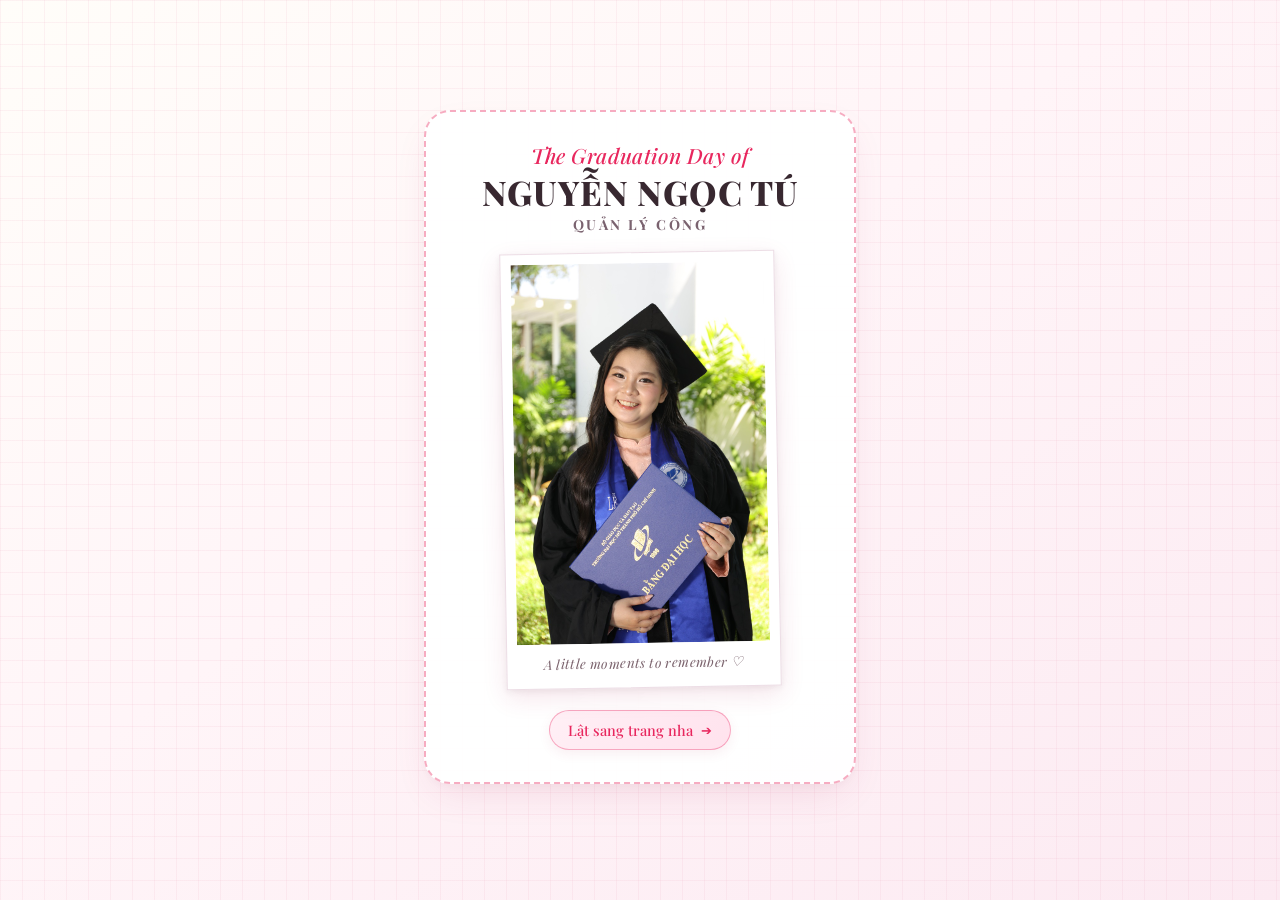
<file: index.html>
﻿<!DOCTYPE html>
<html lang="vi">
<head>
  <meta charset="UTF-8">
  <meta name="viewport" content="width=device-width, initial-scale=1, viewport-fit=cover">
  <title>Ngọc Tú – Graduation 2026 | Thiệp Mời Tốt Nghiệp</title>
  <meta name="description" content="Sáng thứ Bảy, 28.11.2026 tại Trường Đại học Mở TP. Hồ Chí Minh. Thân mời người thương đến chung vui cùng Ngọc Tú nha ♡">
  
  <meta property="og:title" content="Ngọc Tú tốt nghiệp rồi nè! 🎓✨">
  <meta property="og:description" content="Sáng thứ Bảy, 28.11.2026 tại Trường Đại học Mở TP. Hồ Chí Minh. Thân mời người thương đến chung vui cùng Ngọc Tú nha ♡">
  <meta property="og:image" content="./graduation_files/tu-polaroid-centered.jpg">
  <meta name="twitter:card" content="summary_large_image">
  <meta name="twitter:title" content="Ngọc Tú tốt nghiệp rồi nè! 🎓✨">
  <meta name="twitter:description" content="Sáng thứ Bảy, 28.11.2026 tại Trường Đại học Mở TP. Hồ Chí Minh. Thân mời người thương đến chung vui cùng Ngọc Tú nha ♡">
  <meta name="twitter:image" content="./graduation_files/tu-polaroid-centered.jpg">
  
  <!-- Font chữ: Playfair Display & Great Vibes -->
  <link rel="preconnect" href="https://fonts.googleapis.com">
  <link rel="preconnect" href="https://fonts.gstatic.com" crossorigin>
  <link href="https://fonts.googleapis.com/css2?family=Great+Vibes&family=Playfair+Display:ital,wght@0,400;0,500;0,600;0,700;0,800;0,900;1,400;1,500;1,600;1,700;1,800&display=swap" rel="stylesheet">
  
  <!-- File CSS giao diện Scrapbook x Editorial x Mobile Book Flip -->
  <link rel="stylesheet" href="./style.css">
</head>
<body>

  <!-- ================= BỐ CỤC CHÍNH: CUỐN SÁCH THIỆP MỜI TỐT NGHIỆP ĐỊNH DẠNG DỌC ================= -->
  <main class="invitation-screen" id="invitationScreen">

    <!-- KHUNG CUỐN SÁCH 3D (BOOK VIEWPORT) -->
    <div class="book-viewport" id="bookViewport">
      
      <!-- ================= TRANG 1: SECTION 01 - BÌA POLAROID & PERSONAL NAMEPLATE ================= -->
      <article class="book-page page-1 is-active" id="page1" aria-label="Trang 1 - Bìa tốt nghiệp">
        <div class="page-card-dashed">
          
          <!-- 1. KHỐI PERSONAL NAMEPLATE (DỜI LÊN TRÊN ẢNH POLAROID) -->
          <div class="personal-nameplate">
            <p class="nameplate-subhead">The Graduation Day of</p>
            <h1 class="nameplate-fullname">NGUYỄN NGỌC TÚ</h1>
            <p class="nameplate-major">QUẢN LÝ CÔNG</p>
          </div>

          <!-- 2. ẢNH CHÂN DUNG POLAROID LỚN (XOAY 90 ĐỘ ĐỨNG THẲNG, CĂN GIỮA KHUNG) -->
          <div class="polaroid-wrapper">
            <div class="polaroid-inner">
              <div class="photo-container">
                <img src="./graduation_files/tu-polaroid-centered.jpg" alt="Nguyễn Ngọc Tú - Graduation 2026" class="polaroid-photo" loading="eager">
              </div>
              <div class="polaroid-caption">
                <p class="polaroid-caption-text">A little moments to remember ♡</p>
              </div>
            </div>
          </div>

          <!-- NÚT LẬT SANG TRANG 2: HÀNH TRÌNH OU -->
          <div class="page-action-row">
            <button type="button" class="btn-flip-page btn-next" data-flip-target="2" aria-label="Lật sang trang dải phim 35mm">
              <span class="flip-btn-text">Lật sang trang nha</span>
              <span class="flip-btn-icon" aria-hidden="true">➔</span>
            </button>
          </div>

        </div>
      </article>

      <!-- ================= TRANG 2: SECTION 02 - DẢI PHIM 35MM HÀNH TRÌNH ĐẠI HỌC ================= -->
      <article class="book-page page-2" id="page2" aria-label="Trang 2 - Dải phim 35mm hành trình đại học">
        <div class="page-card-dashed">
          
          <!-- PHẦN MỞ ĐẦU: BADGE & ĐOẠN CHỮ Ý NGHĨA -->
          <header class="film-header">
            <div class="film-header-badge">
              <span class="film-header-icon">🎞️</span>
              <span class="badge-text"><span class="badge-text-part">MEMORIES</span> <span class="badge-sep">·</span> <span class="badge-text-part">2022 – 2026</span></span>
            </div>
            <p class="film-sub-text">
              Những năm tháng ấy, mình đã lớn lên như thế.<br>
              Bốn năm, nhiều câu chuyện và vô số ký ức mình muốn lưu giữ thật lâu ♡
            </p>
          </header>

          <!-- DẢI PHIM 35MM TỰ ĐỘNG CHẠY NGANG (BG-PICS XEN KẼ PRE-GRADUATION PHOTOS) -->
          <div class="film-strip-card" id="filmStripCard">
            <div class="film-washi-tape" aria-hidden="true"></div>

            <div class="film-35mm-reel">
              <!-- Hàng lỗ perforation phía trên + thông số phim vintage -->
              <div class="film-perforation-bar bar-top">
                <div class="sprocket-holes"></div>
                <div class="film-meta-text">
                  <span class="meta-tag">▶ QUẢN LÝ CÔNG</span>
                  <span class="meta-tag">GRADUATION</span>
                  <span class="meta-tag">OU · 2022–2026</span>
                </div>
              </div>

              <!-- Khung chiếu dải phim -->
              <div class="film-marquee-viewport" id="filmMarqueeViewport">
                <div class="film-marquee-track" id="filmMarqueeTrack">
                  <div class="film-frame-item is-landscape"><img src="./graduation_files/bg-pics/pic-01.jpg" alt="Khoảnh khắc OU" class="film-photo" loading="eager"></div>
                  <div class="film-frame-item is-landscape"><img src="./graduation_files/photos/lvhq0003-800.jpg" alt="Kỷ yếu tốt nghiệp" class="film-photo" loading="eager"></div>
                  <div class="film-frame-item is-landscape"><img src="./graduation_files/bg-pics/pic-02.jpg" alt="Khoảnh khắc OU" class="film-photo" loading="eager"></div>
                  <div class="film-frame-item is-landscape"><img src="./graduation_files/photos/lvhq0066-800.jpg" alt="Kỷ yếu tốt nghiệp" class="film-photo" loading="lazy"></div>
                  <div class="film-frame-item is-landscape"><img src="./graduation_files/bg-pics/pic-03.jpg" alt="Khoảnh khắc OU" class="film-photo" loading="lazy"></div>
                  <div class="film-frame-item is-portrait"><img src="./graduation_files/photos/lvhq0101-800.jpg" alt="Kỷ yếu tốt nghiệp" class="film-photo" loading="lazy"></div>
                  <div class="film-frame-item is-landscape"><img src="./graduation_files/bg-pics/pic-04.jpg" alt="Khoảnh khắc OU" class="film-photo" loading="lazy"></div>
                  <div class="film-frame-item is-portrait"><img src="./graduation_files/photos/lvhq0321-800.jpg" alt="Kỷ yếu tốt nghiệp" class="film-photo" loading="lazy"></div>
                  <div class="film-frame-item is-landscape"><img src="./graduation_files/bg-pics/pic-05.jpg" alt="Khoảnh khắc OU" class="film-photo" loading="lazy"></div>
                  <div class="film-frame-item is-portrait"><img src="./graduation_files/bg-pics/pic-06.jpg" alt="Khoảnh khắc OU" class="film-photo" loading="lazy"></div>
                  <div class="film-frame-item is-landscape"><img src="./graduation_files/photos/lvhq0336-800.jpg" alt="Kỷ yếu tốt nghiệp" class="film-photo" loading="lazy"></div>
                  <div class="film-frame-item is-square"><img src="./graduation_files/bg-pics/pic-08.jpg" alt="Khoảnh khắc OU" class="film-photo" loading="lazy"></div>
                  <div class="film-frame-item is-landscape"><img src="./graduation_files/photos/lvhq0357-800.jpg" alt="Kỷ yếu tốt nghiệp" class="film-photo" loading="lazy"></div>
                  <div class="film-frame-item is-landscape"><img src="./graduation_files/bg-pics/pic-09.jpg" alt="Khoảnh khắc OU" class="film-photo" loading="lazy"></div>
                  <div class="film-frame-item is-portrait"><img src="./graduation_files/photos/lvhq0513-800.jpg" alt="Kỷ yếu tốt nghiệp" class="film-photo" loading="lazy"></div>
                  <div class="film-frame-item is-landscape"><img src="./graduation_files/bg-pics/pic-10.jpg" alt="Khoảnh khắc OU" class="film-photo" loading="lazy"></div>
                  <div class="film-frame-item is-portrait"><img src="./graduation_files/photos/lvhq0556-800.jpg" alt="Kỷ yếu tốt nghiệp" class="film-photo" loading="lazy"></div>
                  <div class="film-frame-item is-portrait is-portrait-23"><img src="./graduation_files/bg-pics/pic-11.jpg" alt="Khoảnh khắc OU" class="film-photo" loading="lazy"></div>
                  <div class="film-frame-item is-landscape is-landscape-wide"><img src="./graduation_files/bg-pics/pic-12.jpg" alt="Khoảnh khắc OU" class="film-photo" loading="lazy"></div>
                  <div class="film-frame-item is-portrait"><img src="./graduation_files/photos/lvhq0638-800.jpg" alt="Kỷ yếu tốt nghiệp" class="film-photo" loading="lazy"></div>
                  <div class="film-frame-item is-landscape"><img src="./graduation_files/bg-pics/pic-13.jpg" alt="Khoảnh khắc OU" class="film-photo" loading="lazy"></div>
                  <div class="film-frame-item is-portrait"><img src="./graduation_files/photos/lvhq0655-800.jpg" alt="Kỷ yếu tốt nghiệp" class="film-photo" loading="lazy"></div>
                  <div class="film-frame-item is-portrait"><img src="./graduation_files/bg-pics/pic-14.jpg" alt="Khoảnh khắc OU" class="film-photo" loading="lazy"></div>
                  <div class="film-frame-item is-portrait"><img src="./graduation_files/photos/lvhq0660-800.jpg" alt="Kỷ yếu tốt nghiệp" class="film-photo" loading="lazy"></div>
                  <div class="film-frame-item is-landscape"><img src="./graduation_files/bg-pics/pic-15.jpg" alt="Khoảnh khắc OU" class="film-photo" loading="lazy"></div>
                  <div class="film-frame-item is-landscape"><img src="./graduation_files/photos/lvhq0673-800.jpg" alt="Kỷ yếu tốt nghiệp" class="film-photo" loading="lazy"></div>
                  <div class="film-frame-item is-landscape"><img src="./graduation_files/bg-pics/pic-16.jpg" alt="Khoảnh khắc OU" class="film-photo" loading="lazy"></div>
                  <div class="film-frame-item is-landscape"><img src="./graduation_files/bg-pics/pic-17.jpg" alt="Khoảnh khắc OU" class="film-photo" loading="lazy"></div>
                  <div class="film-frame-item is-landscape"><img src="./graduation_files/photos/lvhq0783-800.jpg" alt="Kỷ yếu tốt nghiệp" class="film-photo" loading="lazy"></div>
                  <div class="film-frame-item is-landscape"><img src="./graduation_files/bg-pics/pic-18.jpg" alt="Khoảnh khắc OU" class="film-photo" loading="lazy"></div>
                  <div class="film-frame-item is-portrait"><img src="./graduation_files/photos/lvhq0799-800.jpg" alt="Kỷ yếu tốt nghiệp" class="film-photo" loading="lazy"></div>
                  <div class="film-frame-item is-portrait"><img src="./graduation_files/bg-pics/pic-19.jpg" alt="Khoảnh khắc OU" class="film-photo" loading="lazy"></div>
                  <div class="film-frame-item is-landscape"><img src="./graduation_files/photos/lvhq9982-800.jpg" alt="Kỷ yếu tốt nghiệp" class="film-photo" loading="lazy"></div>
                  <div class="film-frame-item is-landscape"><img src="./graduation_files/bg-pics/pic-20.jpg" alt="Khoảnh khắc OU" class="film-photo" loading="lazy"></div>
                  <div class="film-frame-item is-portrait"><img src="./graduation_files/photos/lvhq9987-800.jpg" alt="Kỷ yếu tốt nghiệp" class="film-photo" loading="lazy"></div>
                  <div class="film-frame-item is-landscape"><img src="./graduation_files/bg-pics/pic-21.jpg" alt="Khoảnh khắc OU" class="film-photo" loading="lazy"></div>
                  <!-- BẢN SAO TIẾP NỐI ĐỂ CUỘN LIỀN MẠCH VÔ TẬN -->
                  <div class="film-frame-item is-landscape" aria-hidden="true"><img src="./graduation_files/bg-pics/pic-01.jpg" alt="" class="film-photo" loading="lazy"></div>
                  <div class="film-frame-item is-landscape" aria-hidden="true"><img src="./graduation_files/photos/lvhq0003-800.jpg" alt="" class="film-photo" loading="lazy"></div>
                  <div class="film-frame-item is-landscape" aria-hidden="true"><img src="./graduation_files/bg-pics/pic-02.jpg" alt="" class="film-photo" loading="lazy"></div>
                  <div class="film-frame-item is-landscape" aria-hidden="true"><img src="./graduation_files/photos/lvhq0066-800.jpg" alt="" class="film-photo" loading="lazy"></div>
                  <div class="film-frame-item is-landscape" aria-hidden="true"><img src="./graduation_files/bg-pics/pic-03.jpg" alt="" class="film-photo" loading="lazy"></div>
                  <div class="film-frame-item is-portrait" aria-hidden="true"><img src="./graduation_files/photos/lvhq0101-800.jpg" alt="" class="film-photo" loading="lazy"></div>
                  <div class="film-frame-item is-landscape" aria-hidden="true"><img src="./graduation_files/bg-pics/pic-04.jpg" alt="" class="film-photo" loading="lazy"></div>
                  <div class="film-frame-item is-portrait" aria-hidden="true"><img src="./graduation_files/photos/lvhq0321-800.jpg" alt="" class="film-photo" loading="lazy"></div>
                  <div class="film-frame-item is-landscape" aria-hidden="true"><img src="./graduation_files/bg-pics/pic-05.jpg" alt="" class="film-photo" loading="lazy"></div>
                  <div class="film-frame-item is-portrait" aria-hidden="true"><img src="./graduation_files/bg-pics/pic-06.jpg" alt="" class="film-photo" loading="lazy"></div>
                  <div class="film-frame-item is-landscape" aria-hidden="true"><img src="./graduation_files/photos/lvhq0336-800.jpg" alt="" class="film-photo" loading="lazy"></div>
                  <div class="film-frame-item is-square" aria-hidden="true"><img src="./graduation_files/bg-pics/pic-08.jpg" alt="" class="film-photo" loading="lazy"></div>
                  <div class="film-frame-item is-landscape" aria-hidden="true"><img src="./graduation_files/photos/lvhq0357-800.jpg" alt="" class="film-photo" loading="lazy"></div>
                  <div class="film-frame-item is-landscape" aria-hidden="true"><img src="./graduation_files/bg-pics/pic-09.jpg" alt="" class="film-photo" loading="lazy"></div>
                  <div class="film-frame-item is-portrait" aria-hidden="true"><img src="./graduation_files/photos/lvhq0513-800.jpg" alt="" class="film-photo" loading="lazy"></div>
                  <div class="film-frame-item is-landscape" aria-hidden="true"><img src="./graduation_files/bg-pics/pic-10.jpg" alt="" class="film-photo" loading="lazy"></div>
                  <div class="film-frame-item is-portrait" aria-hidden="true"><img src="./graduation_files/photos/lvhq0556-800.jpg" alt="" class="film-photo" loading="lazy"></div>
                  <div class="film-frame-item is-portrait is-portrait-23" aria-hidden="true"><img src="./graduation_files/bg-pics/pic-11.jpg" alt="" class="film-photo" loading="lazy"></div>
                  <div class="film-frame-item is-landscape is-landscape-wide" aria-hidden="true"><img src="./graduation_files/bg-pics/pic-12.jpg" alt="" class="film-photo" loading="lazy"></div>
                  <div class="film-frame-item is-portrait" aria-hidden="true"><img src="./graduation_files/photos/lvhq0638-800.jpg" alt="" class="film-photo" loading="lazy"></div>
                  <div class="film-frame-item is-landscape" aria-hidden="true"><img src="./graduation_files/bg-pics/pic-13.jpg" alt="" class="film-photo" loading="lazy"></div>
                  <div class="film-frame-item is-portrait" aria-hidden="true"><img src="./graduation_files/photos/lvhq0655-800.jpg" alt="" class="film-photo" loading="lazy"></div>
                  <div class="film-frame-item is-portrait" aria-hidden="true"><img src="./graduation_files/bg-pics/pic-14.jpg" alt="" class="film-photo" loading="lazy"></div>
                  <div class="film-frame-item is-portrait" aria-hidden="true"><img src="./graduation_files/photos/lvhq0660-800.jpg" alt="" class="film-photo" loading="lazy"></div>
                  <div class="film-frame-item is-landscape" aria-hidden="true"><img src="./graduation_files/bg-pics/pic-15.jpg" alt="" class="film-photo" loading="lazy"></div>
                  <div class="film-frame-item is-landscape" aria-hidden="true"><img src="./graduation_files/photos/lvhq0673-800.jpg" alt="" class="film-photo" loading="lazy"></div>
                  <div class="film-frame-item is-landscape" aria-hidden="true"><img src="./graduation_files/bg-pics/pic-16.jpg" alt="" class="film-photo" loading="lazy"></div>
                  <div class="film-frame-item is-landscape" aria-hidden="true"><img src="./graduation_files/bg-pics/pic-17.jpg" alt="" class="film-photo" loading="lazy"></div>
                  <div class="film-frame-item is-landscape" aria-hidden="true"><img src="./graduation_files/photos/lvhq0783-800.jpg" alt="" class="film-photo" loading="lazy"></div>
                  <div class="film-frame-item is-landscape" aria-hidden="true"><img src="./graduation_files/bg-pics/pic-18.jpg" alt="" class="film-photo" loading="lazy"></div>
                  <div class="film-frame-item is-portrait" aria-hidden="true"><img src="./graduation_files/photos/lvhq0799-800.jpg" alt="" class="film-photo" loading="lazy"></div>
                  <div class="film-frame-item is-portrait" aria-hidden="true"><img src="./graduation_files/bg-pics/pic-19.jpg" alt="" class="film-photo" loading="lazy"></div>
                  <div class="film-frame-item is-landscape" aria-hidden="true"><img src="./graduation_files/photos/lvhq9982-800.jpg" alt="" class="film-photo" loading="lazy"></div>
                  <div class="film-frame-item is-landscape" aria-hidden="true"><img src="./graduation_files/bg-pics/pic-20.jpg" alt="" class="film-photo" loading="lazy"></div>
                  <div class="film-frame-item is-portrait" aria-hidden="true"><img src="./graduation_files/photos/lvhq9987-800.jpg" alt="" class="film-photo" loading="lazy"></div>
                  <div class="film-frame-item is-landscape" aria-hidden="true"><img src="./graduation_files/bg-pics/pic-21.jpg" alt="" class="film-photo" loading="lazy"></div>
                </div>
              </div>

              <!-- Hàng lỗ perforation phía dưới + thông số phim vintage -->
              <div class="film-perforation-bar bar-bottom">
                <div class="sprocket-holes"></div>
                <div class="film-meta-text">
                  <span class="meta-tag">QUẢN LÝ CÔNG</span>
                  <span class="meta-tag">NGUYỄN NGỌC TÚ · GRADUATION</span>
                </div>
              </div>
            </div>
          </div>

          <!-- NÚT ĐIỀU HƯỚNG TRANG 2 -->
          <div class="page-action-row dual-action">
            <button type="button" class="btn-flip-page btn-prev" data-flip-target="1" aria-label="Quay lại trang trước">
              <span class="flip-btn-icon" aria-hidden="true">◀</span>
              <span class="flip-btn-text">Trang trước</span>
            </button>
            <button type="button" class="btn-flip-page btn-next" data-flip-target="3" aria-label="Lật sang trang tiếp theo">
              <span class="flip-btn-text">Trang tiếp theo</span>
              <span class="flip-btn-icon" aria-hidden="true">➔</span>
            </button>
          </div>

        </div>
      </article>

      <!-- ================= TRANG 3: SECTION 03 - THƯ MỜI THÂN THƯƠNG TỪ TÚ ================= -->
      <article class="book-page page-3" id="page3" aria-label="Trang 3 - Thư mời thân thương">
        <div class="page-card-dashed">
          
          <div class="letter-scrapbook-card">
            <div class="letter-header">
              <p class="letter-place-date">TP. Hồ Chí Minh, ngày 28 tháng 11 năm 2026</p>
              <h2 class="letter-salutation" id="letterSalutation">Gửi những người thương,</h2>
            </div>

            <div class="letter-content" id="letterContent">
              <p class="letter-paragraph">
                Có những người không cần đứng trên sân khấu cùng mình, nhưng lại là lý do mình đi được tới đó.
              </p>
              <p class="letter-paragraph">
                Cảm ơn mọi người đã đồng hành cùng Ngọc Tú, để những năm tháng thanh xuân này trở thành một dấu mốc thật đẹp và đáng nhớ. Mỗi người, mỗi mảnh ghép, mỗi kỷ niệm đều đã góp phần tạo nên một hành trình thật đáng nhớ tại OU.
              </p>
              <p class="letter-paragraph highlight-msg">
                Sáng Thứ Bảy, ngày 28.11, mình sẽ chính thức khép lại hành trình 4 năm tại OU. Ngọc Tú rất mong được gặp mọi người, cùng chung vui và lưu lại thật nhiều khoảnh khắc đáng nhớ ♡
              </p>
            </div>

            <div class="letter-footer">
              <p class="letter-sign-close">Thân thương,</p>
              <p class="letter-signature">Ngọc Tú</p>
            </div>
          </div>

          <!-- NÚT ĐIỀU HƯỚNG TRANG 3 -->
          <div class="page-action-row dual-action">
            <button type="button" class="btn-flip-page btn-prev" data-flip-target="2" aria-label="Quay lại trang trước">
              <span class="flip-btn-icon" aria-hidden="true">◀</span>
              <span class="flip-btn-text">Trang trước</span>
            </button>
            <button type="button" class="btn-flip-page btn-next" data-flip-target="4" aria-label="Lật sang trang tiếp theo">
              <span class="flip-btn-text">Trang tiếp theo</span>
              <span class="flip-btn-icon" aria-hidden="true">➔</span>
            </button>
          </div>

        </div>
      </article>

      <!-- ================= TRANG 4: SECTION 04 - CHI TIẾT LỄ TỐT NGHIỆP & ĐỊA ĐIỂM ================= -->
      <article class="book-page page-4" id="page4" aria-label="Trang 4 - Chi tiết lễ tốt nghiệp">
        <div class="page-card-dashed">
          
          <header class="details-header">
            <div class="details-badge">
              <span>🌸 Thân mời người thương</span>
            </div>
            <h2 class="details-main-title">LỄ TỐT NGHIỆP ĐẠI HỌC 2026</h2>
          </header>

          <div class="ceremony-info-card">
            <div class="info-item-row">
              <span class="info-row-icon">🗓️</span>
              <div class="info-row-text">
                <span class="info-row-label">Thời gian tổ chức</span>
                <span class="info-row-value">Sáng Thứ Bảy, ngày 28 tháng 11 năm 2026</span>
              </div>
            </div>

            <div class="info-item-row highlight-box">
              <span class="info-row-icon">📸</span>
              <div class="info-row-text">
                <span class="info-row-label">Khung giờ đón tiếp người thương</span>
                <span class="info-row-value photo-time">11:00 - 12h:30</span>
                <span class="info-row-desc">Lên đồ xinh để tụi mình cùng lưu lại những chiếc moment đáng nhớ nha!</span>
              </div>
            </div>

            <div class="info-item-row">
              <span class="info-row-icon">📍</span>
              <div class="info-row-text">
                <span class="info-row-label">Địa điểm tổ chức</span>
                <span class="info-row-value">Trường Đại học Mở TP. Hồ Chí Minh</span>
                <span class="info-row-desc">Số 97 Võ Văn Tần, Phường Xuân Hòa, TP. Hồ Chí Minh</span>
              </div>
            </div>

            <div class="info-item-row">
              <span class="info-row-icon">🛵</span>
              <div class="info-row-text">
                <span class="info-row-label">Địa điểm gửi xe gợi ý:</span>
                <ul class="parking-list">
                  <li>1. Bãi giữ xe trường OU (Số 97 Võ Văn Tần)</li>
                  <li>2. Du lịch Hòa Bình (Số 60 Võ Văn Tần)</li>
                  <li>3. Báo Người Lao Động (Số 123 Võ Văn Tần)</li>
                </ul>
              </div>
            </div>

            <!-- Nút Xác nhận tham dự lật sang trang kế tiếp (Trang 5) -->
            <div class="details-action-wrap">
              <button type="button" class="btn-maps-action btn-next" data-flip-target="5" aria-label="Chuyển sang trang xác nhận tham dự">
                <span>💌 Xác nhận tham dự ➔</span>
              </button>
            </div>
          </div>

          <!-- NÚT ĐIỀU HƯỚNG TRANG 4 -->
          <div class="page-action-row dual-action">
            <button type="button" class="btn-flip-page btn-prev" data-flip-target="3" aria-label="Quay lại trang trước">
              <span class="flip-btn-icon" aria-hidden="true">◀</span>
              <span class="flip-btn-text">Trang trước</span>
            </button>
            <button type="button" class="btn-flip-page btn-next" data-flip-target="5" aria-label="Lật sang trang tiếp theo">
              <span class="flip-btn-text">Trang tiếp theo</span>
              <span class="flip-btn-icon" aria-hidden="true">➔</span>
            </button>
          </div>

        </div>
      </article>

      <!-- ================= TRANG 5: SECTION 05 - XÁC NHẬN THAM DỰ (RSVP) ================= -->
      <article class="book-page page-5" id="page5" aria-label="Trang 5 - Xác nhận tham dự">
        <div class="page-card-dashed">
          
          <header class="rsvp-header">

            <h2 class="rsvp-main-title">XÁC NHẬN THAM DỰ</h2>
            <p class="rsvp-sub-text">
              Điền một chút thông tin để Ngọc Tú đón tiếp thật chu đáo nha ♡
            </p>
          </header>

          <div class="rsvp-card">
            <form id="rsvpForm" class="rsvp-form" novalidate>
              <div class="form-group">
                <label class="form-label" for="guestNameInput">Tên của bạn:</label>
                <input type="text" id="guestNameInput" name="name" class="form-input" placeholder="Nhập tên của bạn nè..." required>
              </div>

              <div class="form-group">
                <label class="form-label">Bạn sẽ đến chung vui cùng Tú chứ?</label>
                <div class="radio-options-row">
                  <label class="radio-card is-selected">
                    <input type="radio" name="attending" value="yes" checked>
                    <span class="radio-card-content">
                      <span class="radio-text">Sẽ đến nhaa!</span>
                    </span>
                  </label>
                  <label class="radio-card">
                    <input type="radio" name="attending" value="no">
                    <span class="radio-card-content">
                      <span class="radio-text">Tiếc quá, bận rồi</span>
                    </span>
                  </label>
                </div>
              </div>

              <div class="form-group">
                <label class="form-label" for="guestMsgInput">Lời chúc hoặc nhắn gửi cho Tú:</label>
                <textarea id="guestMsgInput" name="message" class="form-textarea" rows="3" placeholder="Gửi lời thương thương đến Ngọc Tú nha..."></textarea>
              </div>

              <!-- Tùy chọn cho phép hiển thị lên Sổ lưu bút (mặc định đã chọn) -->
              <div class="form-group checkbox-opt-group">
                <label class="custom-checkbox-label">
                  <input type="checkbox" id="publicWishCheckbox" name="isPublic" checked>
                  <span class="custom-checkbox-ui"></span>
                  <span class="custom-checkbox-text">Hiển thị lời chúc này lên Sổ lưu bút 🌸</span>
                </label>
              </div>

              <div class="form-submit-wrap">
                <button type="submit" class="btn-submit-rsvp" id="btnSubmitRsvp">
                  <span>Gửi xác nhận cho Tú 💌</span>
                </button>
              </div>

              <div class="rsvp-status-msg" id="rsvpStatusMsg" hidden></div>
            </form>
          </div>

          <!-- NÚT ĐIỀU HƯỚNG TRANG 5 -->
          <div class="page-action-row dual-action">
            <button type="button" class="btn-flip-page btn-prev" data-flip-target="4" aria-label="Quay lại trang chi tiết">
              <span class="flip-btn-icon" aria-hidden="true">◀</span>
              <span class="flip-btn-text">Trang trước</span>
            </button>
            <button type="button" class="btn-flip-page btn-next" data-flip-target="6" aria-label="Lật sang trang lời chúc">
              <span class="flip-btn-text">Trang tiếp theo</span>
              <span class="flip-btn-icon" aria-hidden="true">➔</span>
            </button>
          </div>

        </div>
      </article>

      <!-- ================= TRANG 6: SECTION 06 - HẸN GẶP NGƯỜI THƯƠNG & SỔ LƯU BÚT ================= -->
      <article class="book-page page-6" id="page6" aria-label="Trang 6 - Hẹn gặp người thương & Sổ lưu bút">
        <div class="page-card-dashed">
          
          <header class="farewell-header">
            <h2 class="farewell-main-title">Hẹn gặp người thương</h2>
            <p class="farewell-date">28/11/2026</p>
            <p class="farewell-sub-text">
              Cảm ơn bạn đã luôn là một phần thật đẹp<br>
              trong thanh xuân của Ngọc Tú ♡
            </p>
          </header>

          <!-- KHUNG LƯU GIỮ LỜI CHÚC CỦA MỌI NGƯỜI (WISHES GUESTBOOK) -->
          <div class="wishes-board-card">
            <div class="wishes-board-header" id="wishesBoardHeader"><span class="wishes-icon" id="wishesSecretTrigger" aria-label="Lời chúc">💌</span><span class="wishes-title">Lời chúc từ những người thương</span></div>
            <div class="wishes-marquee-viewport" id="wishesViewport">
              <div class="wishes-list" id="wishesList">
                <!-- Render động từ JavaScript -->
              </div>
            </div>
          </div>

          <!-- NÚT ĐIỀU HƯỚNG TRANG 6 -->
          <div class="page-action-row dual-action">
            <button type="button" class="btn-flip-page btn-prev" data-flip-target="5" aria-label="Quay lại trang xác nhận">
              <span class="flip-btn-icon" aria-hidden="true">◀</span>
              <span class="flip-btn-text">Trang trước</span>
            </button>
            <button type="button" class="btn-flip-page btn-next" data-flip-target="1" aria-label="Quay về trang bìa">
              <span class="flip-btn-text">Về trang bìa</span>
              <span class="flip-btn-icon" aria-hidden="true">🌸 ➔</span>
            </button>
          </div>

        </div>
      </article>

    </div>

  </main>

  <!-- Script xử lý lật trang sách và tương tác mobile -->
  <script src="./script.js"></script>

  <!-- ================= BẢNG QUẢN TRỊ BÍ MẬT DÀNH RIÊNG CHO NGỌC TÚ (CHỐNG HATERS) ================= -->
  <div class="admin-modal-overlay" id="adminModalOverlay" hidden style="display: none;">
    <div class="admin-modal-card">
      <div class="admin-modal-header">
        <h3 class="admin-modal-title">🔐 Quản trị Sổ lưu bút (Ngọc Tú)</h3>
        <button type="button" class="btn-close-admin" id="btnCloseAdmin" aria-label="Đóng">&times;</button>
      </div>

      <!-- Màn hình 1: Nhập mã PIN bảo mật -->
      <div id="adminPinScreen" class="admin-screen active" style="display: flex;">
        <p class="admin-desc">Nhập mã PIN bí mật của bạn để quản lý lời chúc (chỉ mình bạn có quyền sửa/xóa):</p>
        <div class="pin-input-wrap">
          <input type="password" id="adminPinInput" class="admin-input" maxlength="8" inputmode="numeric" pattern="[0-9]*" placeholder="Nhập PIN (mặc định: 2811)" autocomplete="off">
          <button type="button" class="btn-admin-primary" id="btnVerifyPin">Mở khóa ➔</button>
        </div>
        <p class="admin-error-text" id="adminPinError" hidden style="display: none;">Mã PIN không đúng, vui lòng thử lại!</p>
      </div>

      <!-- Màn hình 2: Bảng điều khiển quản lý lời chúc -->
      <div id="adminDashboardScreen" class="admin-screen" hidden style="display: none;">
        <div class="admin-top-bar">
          <span class="admin-stat-text" id="adminWishesCount">0 lời chúc</span>
          <div class="admin-bar-btns">
            <button type="button" class="btn-admin-add" id="btnOpenAddWish">+ Thêm lời chúc</button>
            <button type="button" class="btn-admin-pin-change" id="btnChangePin">Đổi PIN</button>
          </div>
        </div>

        <!-- Form thêm lời chúc thủ công của Tú -->
        <div id="adminAddWishForm" class="admin-sub-card" hidden style="display: none;">
          <p class="admin-sub-title">Thêm lời chúc mới:</p>
          <input type="text" id="adminNewName" class="admin-input" placeholder="Tên người chúc...">
          <textarea id="adminNewMsg" class="admin-textarea" rows="2" placeholder="Nội dung lời chúc..."></textarea>
          <div class="admin-form-btns">
            <button type="button" class="btn-admin-primary" id="btnSaveNewWish">Lưu lời chúc</button>
            <button type="button" class="btn-admin-cancel" id="btnCancelAddWish">Hủy</button>
          </div>
        </div>

        <!-- Danh sách quản lý lời chúc (kèm nút xóa) -->
        <div class="admin-wishes-manager" id="adminWishesManager">
          <!-- Render danh sách lời chúc kèm nút xóa/ẩn -->
        </div>
      </div>

    </div>
  </div>
</body>
</html>
</file>
<file: style.css>
﻿/* ==========================================================================
   NGỌC TÚ – GRADUATION INVITATION 2026
   Style: Pastel Pink · Scrapbook × Editorial × 3D Mobile Book Flip
   Typography: Playfair Display unified across entire site (except 35mm film monospace)
   Layout: Mobile-first vertical format (Định dạng dọc, tối ưu giao diện điện thoại)
   ========================================================================== */

/* ================= 1. CẤU HÌNH BIẾN & TONE MÀU SẮC ================= */
:root {
  /* Typography - Toàn bộ font chữ trên trang đồng nhất theo Playfair Display */
  --font-main: 'Playfair Display', Georgia, serif;
  --font-editorial: 'Playfair Display', Georgia, serif;
  --font-signature: 'Great Vibes', cursive, 'Playfair Display', Georgia, serif;
  --font-film-meta: 'Courier New', Courier, monospace, sans-serif;

  /* Bảng màu Pastel Pink & Creamy Scrapbook */
  --bg-creamy: #FFFDF9;
  --bg-cream-blush: #FFF4F8;
  --bg-card: rgba(255, 255, 255, 0.94);
  --pink-pastel: #FCE8F0;
  --pink-pastel-light: #FFF0F6;
  --pink-border: #F8D3E2;
  --pink-dashed: rgba(232, 39, 94, 0.38);

  /* Hồng nhấn (Accent & Highlights) */
  --pink-accent: #E8275E;
  --pink-accent-hover: #D0184E;
  --pink-accent-soft: rgba(232, 39, 94, 0.12);

  /* Màu chữ */
  --text-dark: #382830;
  --text-muted: #7A626F;
  --text-light: #9E8592;

  /* Chi tiết scrapbook */
  --washi-bg: rgba(255, 185, 205, 0.75);
  --shadow-polaroid: 0 16px 36px -10px rgba(120, 20, 60, 0.16), 0 2px 8px rgba(0, 0, 0, 0.04);
  --shadow-card: 0 16px 40px -12px rgba(180, 45, 90, 0.14), 0 3px 12px rgba(0, 0, 0, 0.03);
}

/* ================= 2. RESET & CƠ BẢN TỐI ƯU CHO MOBILE ================= */
* {
  box-sizing: border-box;
  margin: 0;
  padding: 0;
  -webkit-tap-highlight-color: transparent;
}

html, body {
  width: 100%;
  min-height: 100%;
  min-height: 100dvh;
  background-color: var(--bg-creamy);
  font-family: var(--font-main);
  color: var(--text-dark);
  line-height: 1.6;
  overflow-x: hidden;
  -webkit-font-smoothing: antialiased;
}

/* Nền caro hồng kem vintage mềm mại */
body {
  background-image: 
    linear-gradient(rgba(240, 175, 195, 0.15) 1px, transparent 1px),
    linear-gradient(90deg, rgba(240, 175, 195, 0.15) 1px, transparent 1px),
    linear-gradient(145deg, #FFFDF9 0%, #FFF5F8 45%, #FCEAF2 100%);
  background-size: 22px 22px, 22px 22px, 100% 100%;
  background-attachment: fixed;
}

button, input, select, textarea {
  font-family: inherit;
}

/* ================= 3. BỐ CỤC KHUNG SÁCH ĐỊNH DẠNG DỌC (MOBILE-FIRST) ================= */
.invitation-screen {
  width: 100%;
  max-width: 460px; /* Chuẩn khung hình điện thoại tối ưu trải nghiệm cầm tay */
  min-height: 100dvh;
  margin: 0 auto;
  position: relative;
  display: flex;
  flex-direction: column;
  justify-content: center;
  padding: clamp(14px, 3vh, 22px) 14px clamp(20px, 3.5vh, 28px);
  box-sizing: border-box;
}

/* ================= 4. HIỆU ỨNG LẬT SÁCH 3D (BOOK PAGE FLIP) ================= */
.book-viewport {
  width: 100%;
  position: relative;
  perspective: 2000px;
  perspective-origin: center center;
}

.book-page {
  width: 100%;
  display: none;
  transform-style: preserve-3d;
  backface-visibility: hidden;
  will-change: transform, opacity;
}

.book-page.is-active {
  display: block;
}

/* Hiệu ứng lật trang tới (Forward Flip: Trang cũ gập sang trái, trang mới mở ra) */
.book-viewport.is-turning-forward .book-page.is-turning-out {
  display: block;
  animation: turnPageForwardOut 0.65s cubic-bezier(0.4, 0, 0.2, 1) forwards;
  transform-origin: left center;
  pointer-events: none;
}

.book-viewport.is-turning-forward .book-page.is-turning-in {
  display: block;
  animation: turnPageForwardIn 0.65s cubic-bezier(0.4, 0, 0.2, 1) forwards;
  transform-origin: right center;
}

@keyframes turnPageForwardOut {
  0% {
    transform: rotateY(0deg) scale(1);
    opacity: 1;
    filter: drop-shadow(0 8px 20px rgba(0,0,0,0.08));
  }
  50% {
    opacity: 0.85;
    filter: drop-shadow(-10px 10px 24px rgba(0,0,0,0.18));
  }
  100% {
    transform: rotateY(-90deg) scale(0.92);
    opacity: 0;
    filter: drop-shadow(-20px 15px 30px rgba(0,0,0,0.25));
  }
}

@keyframes turnPageForwardIn {
  0% {
    transform: rotateY(90deg) scale(0.92);
    opacity: 0;
    filter: drop-shadow(20px 15px 30px rgba(0,0,0,0.25));
  }
  50% {
    opacity: 0.85;
    filter: drop-shadow(10px 10px 24px rgba(0,0,0,0.18));
  }
  100% {
    transform: rotateY(0deg) scale(1);
    opacity: 1;
    filter: drop-shadow(0 8px 20px rgba(0,0,0,0.08));
  }
}

/* Hiệu ứng lật trang lui (Backward Flip) */
.book-viewport.is-turning-backward .book-page.is-turning-out {
  display: block;
  animation: turnPageBackwardOut 0.65s cubic-bezier(0.4, 0, 0.2, 1) forwards;
  transform-origin: right center;
  pointer-events: none;
}

.book-viewport.is-turning-backward .book-page.is-turning-in {
  display: block;
  animation: turnPageBackwardIn 0.65s cubic-bezier(0.4, 0, 0.2, 1) forwards;
  transform-origin: left center;
}

@keyframes turnPageBackwardOut {
  0% {
    transform: rotateY(0deg) scale(1);
    opacity: 1;
  }
  100% {
    transform: rotateY(90deg) scale(0.92);
    opacity: 0;
  }
}

@keyframes turnPageBackwardIn {
  0% {
    transform: rotateY(-90deg) scale(0.92);
    opacity: 0;
  }
  100% {
    transform: rotateY(0deg) scale(1);
    opacity: 1;
  }
}

/* ================= 5. MỖI SECTION LÀ ĐƯỜNG LINE ĐỨT SCRAPBOOK (PAGE CARD) ================= */
.page-card-dashed {
  width: 100%;
  background: var(--bg-card);
  border: 2px dashed var(--pink-dashed) !important; /* Mỗi section là đường line đứt */
  border-radius: clamp(20px, 5vw, 26px);
  padding: clamp(20px, 4.5vw, 28px) clamp(16px, 4vw, 22px) clamp(24px, 5vw, 32px);
  box-shadow: var(--shadow-card);
  backdrop-filter: blur(10px);
  -webkit-backdrop-filter: blur(10px);
  position: relative;
  text-align: center;
  display: flex;
  flex-direction: column;
  align-items: center;
  box-sizing: border-box;
}

/* ================= 6. TRANG 1 (SECTION 01): BÌA POLAROID & NAMEPLATE ================= */
/* Khối Personal Nameplate: Dời lên trên ảnh Polaroid theo yêu cầu */
.personal-nameplate {
  display: flex;
  flex-direction: column;
  align-items: center;
  text-align: center;
  width: 100%;
  margin-top: 2px;
  margin-bottom: clamp(12px, 2.6vh, 18px);
}

.nameplate-subhead {
  font-family: var(--font-editorial);
  font-style: italic;
  font-size: clamp(16px, 4.4vw, 21px);
  font-weight: 500;
  color: var(--pink-accent);
  letter-spacing: 0.02em;
  line-height: 1.25;
  margin-bottom: 5px;
}

.nameplate-fullname {
  font-family: var(--font-editorial);
  font-size: clamp(26px, 7vw, 34px);
  font-weight: 800;
  letter-spacing: 0.02em;
  line-height: 1.15;
  color: var(--text-dark);
  text-transform: uppercase;
  margin-bottom: 5px;
}

.nameplate-major {
  font-family: var(--font-editorial);
  font-size: clamp(12px, 3.2vw, 14px);
  font-weight: 700;
  letter-spacing: 0.18em;
  color: var(--text-muted);
  text-transform: uppercase;
  line-height: 1.2;
}

/* Ảnh Polaroid lớn căn giữa khung hình, đúng tỷ lệ, đầy đủ mũ và áo */
.polaroid-wrapper {
  position: relative;
  width: 100%;
  max-width: clamp(235px, 64vw, 275px);
  margin: 0 auto clamp(14px, 2.5vh, 20px);
  transform: rotate(-1deg);
  transition: transform 0.4s cubic-bezier(0.2, 0.8, 0.2, 1);
}

.polaroid-wrapper:hover,
.polaroid-wrapper:active {
  transform: rotate(0deg) scale(1.02);
}

.polaroid-inner {
  background: #FFFFFF;
  border-radius: 0;
  padding: 10px 10px 14px;
  box-shadow: 0 8px 24px rgba(180, 45, 90, 0.12), 0 2px 6px rgba(0, 0, 0, 0.06);
  border: 1px solid rgba(220, 190, 205, 0.5);
  display: flex;
  flex-direction: column;
  align-items: center;
}

.photo-container {
  width: 100%;
  aspect-ratio: 2/3;
  overflow: hidden;
  border-radius: 0;
  background: #FFF5F8;
  position: relative;
}

.polaroid-photo {
  width: 100%;
  height: 100%;
  object-fit: cover;
  object-position: center center;
  display: block;
}

.polaroid-caption {
  width: 100%;
  padding-top: 10px;
  padding-bottom: 2px;
  display: flex;
  align-items: center;
  justify-content: center;
  text-align: center;
}

.polaroid-caption-text {
  font-family: var(--font-editorial);
  font-style: italic;
  font-size: clamp(12px, 3.2vw, 13.5px);
  font-weight: 400;
  color: #7A626C;
  letter-spacing: 0.03em;
  line-height: 1.35;
  white-space: nowrap;
}

/* ================= 7. TRANG 2 (SECTION 02): DẢI PHIM 35MM HÀNH TRÌNH OU ================= */
.film-header {
  margin-bottom: 20px;
  width: 100%;
  display: flex;
  flex-direction: column;
  align-items: center;
}

.film-header-badge {
  display: inline-flex;
  align-items: center;
  justify-content: center;
  gap: 6px;
  background: var(--pink-pastel);
  color: var(--pink-accent);
  padding: 5px 14px;
  border-radius: 999px;
  font-family: var(--font-editorial);
  font-size: clamp(11px, 2.8vw, 12px);
  font-weight: 700;
  letter-spacing: 0.08em;
  text-transform: uppercase;
  margin-bottom: 14px;
  border: 1px solid var(--pink-border);
  font-variant-numeric: lining-nums tabular-nums !important;
  -webkit-font-feature-settings: "lnum" 1 !important;
  font-feature-settings: "lnum" 1 !important;
}

.badge-text {
  display: inline-flex;
  align-items: center;
  gap: 5px;
  font-size: inherit;
  font-weight: 700;
  line-height: 1;
}

.badge-text-part {
  font-size: inherit !important;
  font-weight: 700 !important;
  line-height: 1 !important;
  font-variant-numeric: lining-nums tabular-nums !important;
  -webkit-font-feature-settings: "lnum" 1 !important;
  font-feature-settings: "lnum" 1 !important;
}

.badge-sep {
  font-size: inherit !important;
  line-height: 1 !important;
  opacity: 0.75;
}

.film-header-icon {
  font-size: 13px;
}

.film-sub-text {
  font-family: var(--font-editorial);
  font-style: italic;
  font-size: clamp(13.5px, 3.6vw, 15px);
  color: var(--text-dark);
  line-height: 1.65;
  max-width: 92%;
  margin: 0 auto;
}

/* Thẻ bao bọc dải phim vintage 35mm */
.film-strip-card {
  width: 100%;
  background: #FFFFFF;
  border-radius: 16px;
  padding: 14px 10px 16px;
  box-shadow: 0 10px 28px -6px rgba(120, 20, 60, 0.12);
  border: 1px solid rgba(240, 180, 200, 0.4);
  position: relative;
  margin-bottom: 18px;
}

.film-washi-tape {
  position: absolute;
  top: -9px;
  left: 50%;
  transform: translateX(-50%) rotate(-1.5deg);
  width: 90px;
  height: 20px;
  background: var(--washi-bg);
  border-radius: 2px;
  box-shadow: 0 2px 6px rgba(0, 0, 0, 0.05);
  backdrop-filter: blur(2px);
  z-index: 5;
}

/* Hộp cuộn dải phim màu đen phong cách cổ điển */
.film-35mm-reel {
  width: 100%;
  background: #181416;
  border-radius: 10px;
  padding: 10px 0;
  overflow: hidden;
  box-shadow: inset 0 2px 10px rgba(0, 0, 0, 0.6), 0 4px 12px rgba(0, 0, 0, 0.2);
  display: flex;
  flex-direction: column;
}

/* Hàng lỗ perforation phía trên và dưới */
.film-perforation-bar {
  display: flex;
  flex-direction: column;
  gap: 4px;
  padding: 0 4px;
  width: 100%;
  box-sizing: border-box;
}

.bar-top {
  margin-bottom: 8px;
}

.bar-bottom {
  margin-top: 8px;
}

.sprocket-holes {
  width: 100%;
  height: 9px;
  background-image: radial-gradient(circle, #FFFDF9 36%, transparent 40%);
  background-size: 16px 9px;
  background-repeat: repeat-x;
  opacity: 0.88;
}

/* Thông số phim: Cùng 1 size chữ, nằm trên cùng 1 hàng tuyệt đối không xuống dòng */
.film-meta-text {
  display: flex !important;
  justify-content: space-between !important;
  align-items: center !important;
  width: 100% !important;
  font-family: var(--font-film-meta) !important;
  font-size: clamp(6.5px, 1.9vw, 8px) !important;
  color: #FFAEC5 !important;
  letter-spacing: 0.03em !important;
  font-weight: 700 !important;
  text-transform: uppercase !important;
  padding: 0 2px !important;
  white-space: nowrap !important;
  flex-wrap: nowrap !important;
  box-sizing: border-box !important;
  overflow: hidden !important;
}

.film-meta-text .meta-tag {
  font-size: inherit !important;
  font-weight: 700 !important;
  letter-spacing: inherit !important;
  color: inherit !important;
  white-space: nowrap !important;
  flex-shrink: 0 !important;
  display: inline-block !important;
  line-height: 1.2 !important;
}

.bar-bottom .film-meta-text {
  color: #FFAEC5 !important;
  letter-spacing: 0.03em !important;
  font-size: clamp(6.5px, 1.9vw, 8px) !important;
}

/* Khung nhìn dải phim chạy ngang tự động */
.film-marquee-viewport {
  width: 100%;
  overflow: hidden;
  position: relative;
  mask-image: linear-gradient(90deg, transparent 0%, #000 6%, #000 94%, transparent 100%);
  -webkit-mask-image: linear-gradient(90deg, transparent 0%, #000 6%, #000 94%, transparent 100%);
}

.film-marquee-track {
  display: flex;
  align-items: center;
  gap: 12px;
  width: max-content;
  animation: rollFilmStrip 85s linear infinite;
  will-change: transform;
}

.film-marquee-track:hover {
  animation-play-state: paused;
}

@keyframes rollFilmStrip {
  0% { transform: translateX(0); }
  100% { transform: translateX(-50%); }
}

/* Khung từng bức ảnh trong dải phim */
.film-frame-item {
  height: 185px;
  background: #251E22;
  border-radius: 4px;
  overflow: hidden;
  box-shadow: 0 4px 12px rgba(0, 0, 0, 0.4);
  flex-shrink: 0;
  display: flex;
  align-items: center;
  justify-content: center;
  border: 1px solid rgba(255, 255, 255, 0.1);
  transition: transform 0.3s ease;
}

.film-frame-item:hover {
  transform: scale(1.03);
}

.film-frame-item.is-landscape {
  width: 250px;
}

.film-frame-item.is-landscape-wide {
  width: 280px;
}

.film-frame-item.is-portrait {
  width: 140px;
}

.film-frame-item.is-portrait-23 {
  width: 125px;
}

.film-frame-item.is-square {
  width: 185px;
}

.film-photo {
  width: 100%;
  height: 100%;
  object-fit: cover;
  object-position: center center;
  display: block;
}

/* ================= 8. TRANG 3 (SECTION 03): THƯ MỜI THÂN THƯƠNG TỪ TÚ ================= */
.letter-scrapbook-card {
  width: 100%;
  background: #FFFDFB;
  border-radius: 16px;
  padding: clamp(24px, 5vw, 32px) clamp(16px, 4vw, 24px) clamp(20px, 4.5vw, 28px);
  border: 1px solid rgba(235, 195, 210, 0.5);
  box-shadow: 0 10px 30px -8px rgba(140, 30, 70, 0.12);
  position: relative;
  text-align: left;
  margin-bottom: 18px;
}

.letter-washi {
  position: absolute;
  top: -9px;
  right: 28px;
  width: 70px;
  height: 18px;
  background: var(--washi-bg);
  transform: rotate(3deg);
  border-radius: 2px;
  box-shadow: 0 2px 4px rgba(0,0,0,0.04);
}

/* Con dấu sáp niêm phong thư vintage */
.wax-seal-stamp {
  position: absolute;
  top: 18px;
  right: 18px;
  width: 44px;
  height: 44px;
  border-radius: 50%;
  background: radial-gradient(circle, #D82658 0%, #A6143E 75%, #7D0B2B 100%);
  box-shadow: 0 4px 12px rgba(160, 20, 60, 0.35), inset 0 2px 4px rgba(255, 255, 255, 0.3);
  display: flex;
  align-items: center;
  justify-content: center;
  border: 2px solid #E84D78;
}

.wax-seal-inner {
  display: flex;
  flex-direction: column;
  align-items: center;
  justify-content: center;
  color: #FFF2F6;
  font-family: var(--font-editorial);
  font-weight: 800;
  line-height: 1;
}

.seal-school {
  font-size: 13px;
  letter-spacing: 0.05em;
}

.seal-year {
  font-size: 9px;
  letter-spacing: 0.05em;
  opacity: 0.9;
}

.letter-header {
  margin-bottom: 16px;
  width: 100%;
}

.letter-place-date {
  font-family: var(--font-editorial);
  font-style: normal;
  font-size: clamp(14px, 3.7vw, 15.5px);
  color: var(--text-dark);
  line-height: 1.75;
  margin-bottom: 8px;
}

.letter-salutation {
  font-family: var(--font-editorial);
  font-size: clamp(19px, 5vw, 23px);
  font-weight: 700;
  color: var(--pink-accent);
  line-height: 1.3;
}

.letter-content {
  display: flex;
  flex-direction: column;
  gap: 14px;
  font-family: var(--font-editorial);
  font-size: clamp(14px, 3.7vw, 15.5px);
  color: var(--text-dark);
  line-height: 1.75;
}

.letter-paragraph {
  font-size: inherit;
  line-height: inherit;
}

.letter-paragraph.highlight-msg {
  font-style: normal;
  font-size: inherit;
  line-height: inherit;
  color: #B51E4E;
  background: var(--pink-pastel-light);
  padding: 12px 14px;
  border-radius: 10px;
  border-left: 3px solid var(--pink-accent);
}

.letter-footer {
  margin-top: 20px;
  text-align: right;
  display: flex;
  flex-direction: column;
  align-items: flex-end;
  gap: 4px;
}

.letter-sign-close {
  font-family: var(--font-editorial);
  font-style: italic;
  font-size: clamp(13.5px, 3.6vw, 15px);
  color: var(--text-muted);
  line-height: 1.4;
}

.letter-signature {
  font-family: var(--font-editorial);
  font-size: clamp(16px, 4.2vw, 18.5px);
  font-weight: 700;
  color: var(--pink-accent);
  line-height: 1.3;
}

/* ================= 9. TRANG 4 (SECTION 04): CHI TIẾT LỄ TỐT NGHIỆP ================= */
.details-header {
  margin-bottom: 16px;
  width: 100%;
  display: flex;
  flex-direction: column;
  align-items: center;
}

.details-badge {
  display: inline-flex;
  align-items: center;
  justify-content: center;
  background: var(--pink-pastel);
  color: var(--pink-accent);
  padding: 5px 16px;
  border-radius: 999px;
  font-family: var(--font-editorial);
  font-size: clamp(11.5px, 2.9vw, 13px);
  font-weight: 700;
  letter-spacing: 0.04em;
  margin-bottom: 10px;
  border: 1px solid var(--pink-border);
}

.details-main-title {
  font-family: var(--font-editorial);
  font-size: clamp(17px, 4.4vw, 21.5px);
  font-weight: 800;
  color: var(--pink-accent);
  letter-spacing: 0.01em;
  line-height: 1.25;
  white-space: nowrap;
  width: 100%;
  text-align: center;
  margin-bottom: 2px;
}

.ceremony-info-card {
  width: 100%;
  background: #FFFFFF;
  border-radius: 16px;
  padding: clamp(18px, 4vw, 24px) clamp(14px, 3.5vw, 20px);
  box-shadow: 0 10px 28px -6px rgba(120, 20, 60, 0.12);
  border: 1px solid rgba(240, 180, 200, 0.4);
  display: flex;
  flex-direction: column;
  gap: 14px;
  text-align: left;
  margin-bottom: 18px;
}

.info-item-row {
  display: flex;
  gap: 12px;
  align-items: flex-start;
}

.info-item-row.highlight-box {
  background: var(--pink-pastel-light);
  padding: 13px 14px;
  border-radius: 12px;
  border: 1.5px solid rgba(232, 39, 94, 0.25);
}

.info-row-icon {
  font-size: 18px;
  flex-shrink: 0;
  margin-top: 2px;
}

.info-row-text {
  display: flex;
  flex-direction: column;
  gap: 3px;
}

.info-row-label {
  font-family: var(--font-editorial);
  font-size: clamp(12.5px, 3.2vw, 14px);
  font-weight: 600;
  color: var(--text-muted);
  text-transform: none;
  letter-spacing: 0.01em;
}

.info-row-value {
  font-family: var(--font-editorial);
  font-size: clamp(14px, 3.7vw, 15.5px);
  font-weight: 700;
  color: var(--text-dark);
  line-height: 1.45;
}

.info-row-value.photo-time {
  font-size: clamp(18px, 4.6vw, 21px);
  color: var(--pink-accent);
  font-weight: 800;
  line-height: 1.3;
}

.info-row-desc {
  font-family: var(--font-editorial);
  font-style: normal;
  font-size: clamp(13px, 3.3vw, 14.5px);
  color: var(--text-dark);
  line-height: 1.5;
  margin-top: 3px;
}

.parking-list {
  list-style: none;
  margin-top: 4px;
  display: flex;
  flex-direction: column;
  gap: 4px;
  font-family: var(--font-editorial);
  font-size: clamp(13px, 3.4vw, 14.5px);
  color: var(--text-dark);
  line-height: 1.5;
}

.details-action-wrap {
  margin-top: 6px;
  width: 100%;
}

.btn-maps-action {
  display: flex;
  align-items: center;
  justify-content: center;
  gap: 8px;
  width: 100%;
  background: linear-gradient(135deg, #FF6B93 0%, #E8275E 100%);
  color: #FFFFFF;
  text-decoration: none;
  font-family: var(--font-editorial);
  font-size: clamp(13px, 3.4vw, 15px);
  font-weight: 700;
  padding: 11px 16px;
  border-radius: 999px;
  box-shadow: 0 6px 18px rgba(232, 39, 94, 0.32);
  transition: all 0.3s cubic-bezier(0.2, 0.8, 0.2, 1);
}

.btn-maps-action:active {
  transform: scale(0.97);
}

/* ================= 10. NÚT ĐIỀU HƯỚNG LẬT TRANG (PAGE ACTION BUTTONS) ================= */
.page-action-row {
  width: 100%;
  display: flex;
  align-items: center;
  justify-content: center;
  margin-top: 2px;
}

.page-action-row.dual-action {
  justify-content: space-between;
  gap: 12px;
}

.btn-flip-page {
  display: inline-flex;
  align-items: center;
  gap: 8px;
  background: #FFFFFF;
  color: var(--pink-accent);
  border: 1.5px solid var(--pink-border);
  border-radius: 999px;
  padding: 9px 18px;
  font-family: var(--font-editorial);
  font-size: clamp(13px, 3.4vw, 14.5px);
  font-weight: 500;
  cursor: pointer;
  box-shadow: 0 4px 12px rgba(180, 45, 90, 0.08);
  transition: all 0.25s cubic-bezier(0.2, 0.8, 0.2, 1);
}

.btn-flip-page:hover {
  background: var(--pink-pastel-light);
  border-color: var(--pink-accent);
  transform: translateY(-1px);
  box-shadow: 0 6px 16px rgba(232, 39, 94, 0.18);
}

.btn-flip-page:active {
  transform: scale(0.96);
}

.btn-flip-page.btn-next {
  background: linear-gradient(135deg, #FFF0F6 0%, #FFE2ED 100%);
  border-color: rgba(232, 39, 94, 0.35);
}

.flip-btn-icon {
  font-size: 13px;
}

/* ================= 11. TRANG 5: XÁC NHẬN THAM DỰ (RSVP FORM) ================= */
.rsvp-header {
  margin-bottom: 14px;
  text-align: center;
  display: flex;
  flex-direction: column;
  align-items: center;
}

.rsvp-badge {
  display: inline-flex;
  align-items: center;
  justify-content: center;
  padding: 4px 14px;
  background: #FFF0F6;
  border: 1px solid rgba(232, 39, 94, 0.25);
  border-radius: 999px;
  font-family: var(--font-editorial);
  font-size: 11px;
  font-weight: 700;
  letter-spacing: 0.08em;
  color: var(--pink-accent);
  text-transform: uppercase;
  margin-bottom: 8px;
}

.rsvp-main-title {
  font-family: var(--font-editorial);
  font-size: clamp(18px, 4.8vw, 21px);
  font-weight: 700;
  color: var(--pink-accent);
  letter-spacing: 0.04em;
  margin: 0 0 6px 0;
  line-height: 1.3;
}

.rsvp-sub-text {
  font-family: var(--font-editorial);
  font-size: clamp(12.5px, 3.4vw, 13.5px);
  color: var(--text-muted);
  margin: 0;
  line-height: 1.5;
}

.rsvp-card {
  background: #FFFFFF;
  border-radius: 14px;
  padding: 16px 14px;
  border: 1px solid rgba(232, 39, 94, 0.14);
  box-shadow: 0 4px 16px rgba(0, 0, 0, 0.04);
  margin-bottom: 14px;
}

.rsvp-form {
  display: flex;
  flex-direction: column;
  gap: 13px;
}

.form-group {
  display: flex;
  flex-direction: column;
  gap: 6px;
  text-align: left;
}

.form-label {
  font-family: var(--font-editorial);
  font-size: clamp(12.5px, 3.3vw, 13.5px);
  font-weight: 600;
  color: #3C2A31;
}

.form-input,
.form-textarea {
  font-family: var(--font-editorial);
  font-size: clamp(13px, 3.4vw, 14px);
  color: #2B2125;
  background: #FFF9FB;
  border: 1.5px solid rgba(232, 39, 94, 0.22);
  border-radius: 10px;
  padding: 10px 12px;
  width: 100%;
  box-sizing: border-box;
  transition: all 0.2s ease;
  outline: none;
}

.form-input:focus,
.form-textarea:focus {
  border-color: var(--pink-accent);
  background: #FFFFFF;
  box-shadow: 0 0 0 3px rgba(232, 39, 94, 0.12);
}

.form-textarea {
  resize: vertical;
  min-height: 70px;
}

.radio-options-row {
  display: grid;
  grid-template-columns: 1fr 1fr;
  gap: 8px;
}

.radio-card {
  position: relative;
  cursor: pointer;
  display: flex;
  align-items: center;
  justify-content: center;
}

.radio-card input[type="radio"] {
  position: absolute;
  opacity: 0;
  pointer-events: none;
}

.radio-card-content {
  display: flex;
  align-items: center;
  justify-content: center;
  gap: 5px;
  width: 100%;
  padding: 9px 6px;
  border-radius: 10px;
  border: 1.5px solid rgba(232, 39, 94, 0.2);
  background: #FFF9FB;
  font-family: var(--font-editorial);
  font-size: clamp(12px, 3.2vw, 13px);
  font-weight: 600;
  color: var(--text-dark);
  transition: all 0.25s ease;
}

.radio-card input:checked + .radio-card-content,
.radio-card.is-selected .radio-card-content {
  border-color: var(--pink-accent);
  background: #FFE6F0;
  color: #B51E4E;
  box-shadow: 0 2px 8px rgba(232, 39, 94, 0.15);
}

.form-submit-wrap {
  margin-top: 4px;
}

.btn-submit-rsvp {
  width: 100%;
  padding: 12px 16px;
  border-radius: 999px;
  background: linear-gradient(135deg, #FF6B93 0%, #E8275E 100%);
  color: #FFFFFF;
  border: none;
  font-family: var(--font-editorial);
  font-size: clamp(13.5px, 3.5vw, 15px);
  font-weight: 700;
  cursor: pointer;
  display: flex;
  align-items: center;
  justify-content: center;
  gap: 8px;
  box-shadow: 0 4px 16px rgba(232, 39, 94, 0.3);
  transition: all 0.25s ease;
}

.btn-submit-rsvp:hover {
  transform: translateY(-1px);
  box-shadow: 0 6px 20px rgba(232, 39, 94, 0.4);
}

.btn-submit-rsvp:active {
  transform: scale(0.97);
}

.btn-submit-rsvp:disabled {
  opacity: 0.65;
  cursor: not-allowed;
  transform: none;
}

.rsvp-status-msg {
  padding: 10px 12px;
  border-radius: 10px;
  font-family: var(--font-editorial);
  font-size: 13px;
  text-align: center;
  margin-top: 6px;
  line-height: 1.45;
}

.rsvp-status-msg.is-success {
  background: #EAFBF0;
  border: 1px solid #77E09E;
  color: #15733E;
}

.rsvp-status-msg.is-error {
  background: #FDF2F4;
  border: 1px solid #F5A8B8;
  color: #B51E4E;
}

/* End of stylesheet */
/* Tương tác nhấn cả thẻ bìa Trang 1 để lật sang Trang 2 */
#page1 .page-card-dashed {
  cursor: pointer;
}
/* ================= 12. TRANG 6: HẸN GẶP NGƯỜI THƯƠNG & SỔ LƯU BÚT ================= */
.checkbox-opt-group {
  margin-top: -2px;
  margin-bottom: 2px;
}

.custom-checkbox-label {
  display: flex;
  align-items: center;
  gap: 9px;
  cursor: pointer;
  user-select: none;
}

.custom-checkbox-label input[type="checkbox"] {
  position: absolute;
  opacity: 0;
  pointer-events: none;
}

.custom-checkbox-ui {
  width: 18px;
  height: 18px;
  border-radius: 5px;
  border: 1.5px solid rgba(232, 39, 94, 0.4);
  background: #FFF9FB;
  display: flex;
  align-items: center;
  justify-content: center;
  flex-shrink: 0;
  transition: all 0.2s ease;
}

.custom-checkbox-label input[type="checkbox"]:checked + .custom-checkbox-ui {
  background: var(--pink-accent);
  border-color: var(--pink-accent);
}

.custom-checkbox-label input[type="checkbox"]:checked + .custom-checkbox-ui::after {
  content: "✔";
  color: #FFFFFF;
  font-size: 11px;
  font-weight: 700;
  line-height: 1;
}

.custom-checkbox-text {
  font-family: var(--font-editorial);
  font-size: clamp(12px, 3.2vw, 13px);
  color: #3C2A31;
  font-weight: 500;
}

.farewell-header {
  margin-bottom: 12px;
  text-align: center;
  display: flex;
  flex-direction: column;
  align-items: center;
  gap: 3px;
}

.farewell-main-title {
  font-family: var(--font-editorial);
  font-size: clamp(15.5px, 3.8vw, 17.5px);
  font-weight: 700;
  color: var(--pink-accent);
  letter-spacing: 0.06em;
  margin: 0;
  line-height: 1.35;
  text-transform: uppercase;
}

.farewell-date {
  font-family: var(--font-editorial);
  font-size: clamp(13.5px, 3.4vw, 15px);
  font-weight: 500;
  color: #5A4A52;
  letter-spacing: 0.08em;
  margin: 0 0 6px 0;
}

.farewell-sub-text {
  font-family: var(--font-editorial);
  font-size: clamp(12.5px, 3.3vw, 13.5px);
  font-weight: 400;
  color: var(--text-muted);
  margin: 0 auto;
  line-height: 1.6;
  text-align: center;
}

.wishes-board-card {
  background: #FFFFFF;
  border-radius: 14px;
  padding: 13px 12px;
  border: 1px solid rgba(232, 39, 94, 0.14);
  box-shadow: 0 4px 16px rgba(0, 0, 0, 0.04);
  margin-top: 10px;
  margin-bottom: 14px;
  text-align: left;
}

.wishes-board-header {
  display: flex;
  align-items: center;
  gap: 6px;
  font-family: var(--font-editorial);
  font-size: 13px;
  font-weight: 700;
  color: #B51E4E;
  border-bottom: 1px dashed rgba(232, 39, 94, 0.2);
  padding-bottom: 8px;
  margin-bottom: 10px;
}

.wishes-board-header .wishes-icon {
  font-size: 14px;
}

.wishes-board-header .wishes-title {
  letter-spacing: 0.02em;
}

/* KHUNG CHIẾU LỜI CHÚC TỰ ĐỘNG CHẠY DỌC (VERTICAL MARQUEE) */
.wishes-marquee-viewport {
  height: 200px;
  max-height: 200px;
  overflow: hidden;
  position: relative;
  mask-image: linear-gradient(180deg, transparent 0%, #000 6%, #000 94%, transparent 100%);
  -webkit-mask-image: linear-gradient(180deg, transparent 0%, #000 6%, #000 94%, transparent 100%);
}

.wishes-list {
  display: flex;
  flex-direction: column;
  gap: 9px;
  width: 100%;
}

.wishes-list.is-scrolling {
  animation: scrollWishesVertical 18s linear infinite;
  will-change: transform;
}

.wishes-list.is-scrolling:hover,
.wishes-list.is-scrolling:active {
  animation-play-state: paused;
}

@keyframes scrollWishesVertical {
  0% { transform: translateY(0); }
  100% { transform: translateY(-50%); }
}

.wish-item {
  background: #FFF9FB;
  border: 1px solid rgba(232, 39, 94, 0.14);
  border-radius: 10px;
  padding: 9px 11px;
  transition: all 0.25s ease;
}

.wish-item.is-new {
  border-color: var(--pink-accent);
  background: #FFF0F6;
  box-shadow: 0 2px 10px rgba(232, 39, 94, 0.18);
}

.wish-meta {
  display: flex;
  align-items: center;
  justify-content: space-between;
  margin-bottom: 4px;
}

.wish-author {
  font-family: var(--font-editorial);
  font-size: 13px;
  font-weight: 700;
  color: #2B2125;
  display: flex;
  align-items: center;
  gap: 4px;
}

.wish-tag {
  font-family: var(--font-editorial);
  font-size: 10.5px;
  font-weight: 600;
  padding: 2px 7px;
  border-radius: 999px;
  background: #FFE4EE;
  color: #B51E4E;
}

.wish-content {
  font-family: var(--font-editorial);
  font-size: 12.5px;
  color: #4A3A40;
  line-height: 1.5;
  margin: 0;
}

.wishes-empty-state {
  display: flex;
  flex-direction: column;
  align-items: center;
  justify-content: center;
  text-align: center;
  height: 160px;
  gap: 8px;
  color: var(--text-muted);
  padding: 16px;
}

.wishes-empty-state .empty-icon {
  font-size: 26px;
  opacity: 0.85;
}

.wishes-empty-state .empty-text {
  font-family: var(--font-editorial);
  font-size: 13px;
  line-height: 1.55;
  margin: 0;
}


/* ================= 13. MODAL QUẢN TRỊ BÍ MẬT DÀNH RIÊNG CHO NGỌC TÚ ================= */
[hidden],
.admin-modal-overlay[hidden],
.admin-screen[hidden],
.admin-sub-card[hidden],
.admin-error-text[hidden] {
  display: none !important;
}

.admin-modal-overlay {
  position: fixed;
  inset: 0;
  background: rgba(30, 15, 22, 0.65);
  z-index: 99999;
  display: none;
  align-items: center;
  justify-content: center;
  padding: 16px;
  backdrop-filter: blur(5px);
  -webkit-backdrop-filter: blur(5px);
}

.admin-modal-overlay.active {
  display: flex !important;
}

.admin-modal-card {
  background: #FFFFFF;
  border-radius: 16px;
  max-width: 390px;
  width: 100%;
  max-height: 82vh;
  display: flex;
  flex-direction: column;
  overflow: hidden;
  box-shadow: 0 16px 40px rgba(0, 0, 0, 0.28);
  border: 1px solid rgba(232, 39, 94, 0.2);
}

.admin-modal-header {
  padding: 13px 16px;
  background: #FFF0F6;
  border-bottom: 1px solid rgba(232, 39, 94, 0.15);
  display: flex;
  align-items: center;
  justify-content: space-between;
}

.admin-modal-title {
  font-family: var(--font-editorial);
  font-size: 14.5px;
  font-weight: 700;
  color: #B51E4E;
  margin: 0;
}

.btn-close-admin {
  background: none;
  border: none;
  font-size: 24px;
  line-height: 1;
  color: #8A6572;
  cursor: pointer;
  padding: 0;
}

.admin-screen {
  padding: 16px;
  overflow-y: auto;
  display: none;
  flex-direction: column;
  gap: 12px;
}

.admin-screen.active {
  display: flex !important;
}

.admin-desc {
  font-family: var(--font-editorial);
  font-size: 13px;
  color: #4A3A40;
  line-height: 1.5;
  margin: 0;
}

.pin-input-wrap {
  display: flex;
  gap: 8px;
  margin-top: 4px;
}

.admin-input,
.admin-textarea {
  font-family: var(--font-editorial);
  font-size: 13.5px;
  padding: 9px 12px;
  border: 1.5px solid rgba(232, 39, 94, 0.25);
  border-radius: 8px;
  background: #FFF9FB;
  width: 100%;
  box-sizing: border-box;
  outline: none;
}

.admin-input:focus,
.admin-textarea:focus {
  border-color: var(--pink-accent);
  background: #FFFFFF;
}

.btn-admin-primary {
  padding: 9px 16px;
  background: linear-gradient(135deg, #FF6B93 0%, #E8275E 100%);
  color: #FFFFFF;
  border: none;
  border-radius: 8px;
  font-family: var(--font-editorial);
  font-size: 13px;
  font-weight: 700;
  cursor: pointer;
  white-space: nowrap;
}

.admin-error-text {
  font-family: var(--font-editorial);
  font-size: 12.5px;
  color: #D4144B;
  margin: 0;
}

.admin-top-bar {
  display: flex;
  align-items: center;
  justify-content: space-between;
  padding-bottom: 8px;
  border-bottom: 1px dashed rgba(232, 39, 94, 0.2);
}

.admin-stat-text {
  font-family: var(--font-editorial);
  font-size: 13px;
  font-weight: 700;
  color: #B51E4E;
}

.admin-bar-btns {
  display: flex;
  gap: 6px;
}

.btn-admin-add {
  padding: 6px 11px;
  background: #FFF0F6;
  border: 1px solid rgba(232, 39, 94, 0.3);
  color: #B51E4E;
  border-radius: 6px;
  font-family: var(--font-editorial);
  font-size: 12px;
  font-weight: 700;
  cursor: pointer;
}

.btn-admin-pin-change {
  padding: 6px 9px;
  background: #F5F5F5;
  border: 1px solid #DDD;
  color: #555;
  border-radius: 6px;
  font-family: var(--font-editorial);
  font-size: 11.5px;
  cursor: pointer;
}

.admin-sub-card {
  background: #FFF5F8;
  border: 1px solid rgba(232, 39, 94, 0.2);
  border-radius: 10px;
  padding: 12px;
  display: none;
  flex-direction: column;
  gap: 8px;
}

.admin-sub-card.active {
  display: flex !important;
}

.admin-sub-title {
  font-family: var(--font-editorial);
  font-size: 12.5px;
  font-weight: 700;
  color: #B51E4E;
  margin: 0;
}

.admin-form-btns {
  display: flex;
  gap: 8px;
  justify-content: flex-end;
}

.btn-admin-cancel {
  padding: 8px 14px;
  background: #EEEEEE;
  border: none;
  border-radius: 8px;
  font-family: var(--font-editorial);
  font-size: 12.5px;
  cursor: pointer;
}

.admin-wishes-manager {
  display: flex;
  flex-direction: column;
  gap: 8px;
  max-height: 280px;
  overflow-y: auto;
  padding-right: 2px;
}

.admin-wish-card {
  background: #FFF9FB;
  border: 1px solid rgba(232, 39, 94, 0.15);
  border-radius: 8px;
  padding: 8px 10px;
  display: flex;
  align-items: flex-start;
  justify-content: space-between;
  gap: 8px;
}

.admin-wish-info {
  display: flex;
  flex-direction: column;
  gap: 2px;
  flex: 1;
}

.admin-wish-name {
  font-family: var(--font-editorial);
  font-size: 12.5px;
  font-weight: 700;
  color: #2B2125;
}

.admin-wish-msg {
  font-family: var(--font-editorial);
  font-size: 12px;
  color: #5A4A52;
  margin: 0;
  line-height: 1.4;
}

.btn-admin-delete {
  padding: 4px 8px;
  background: #FFF0F2;
  border: 1px solid #F5A8B8;
  color: #D4144B;
  border-radius: 6px;
  font-size: 11px;
  font-weight: 700;
  cursor: pointer;
  flex-shrink: 0;
}
</file>
